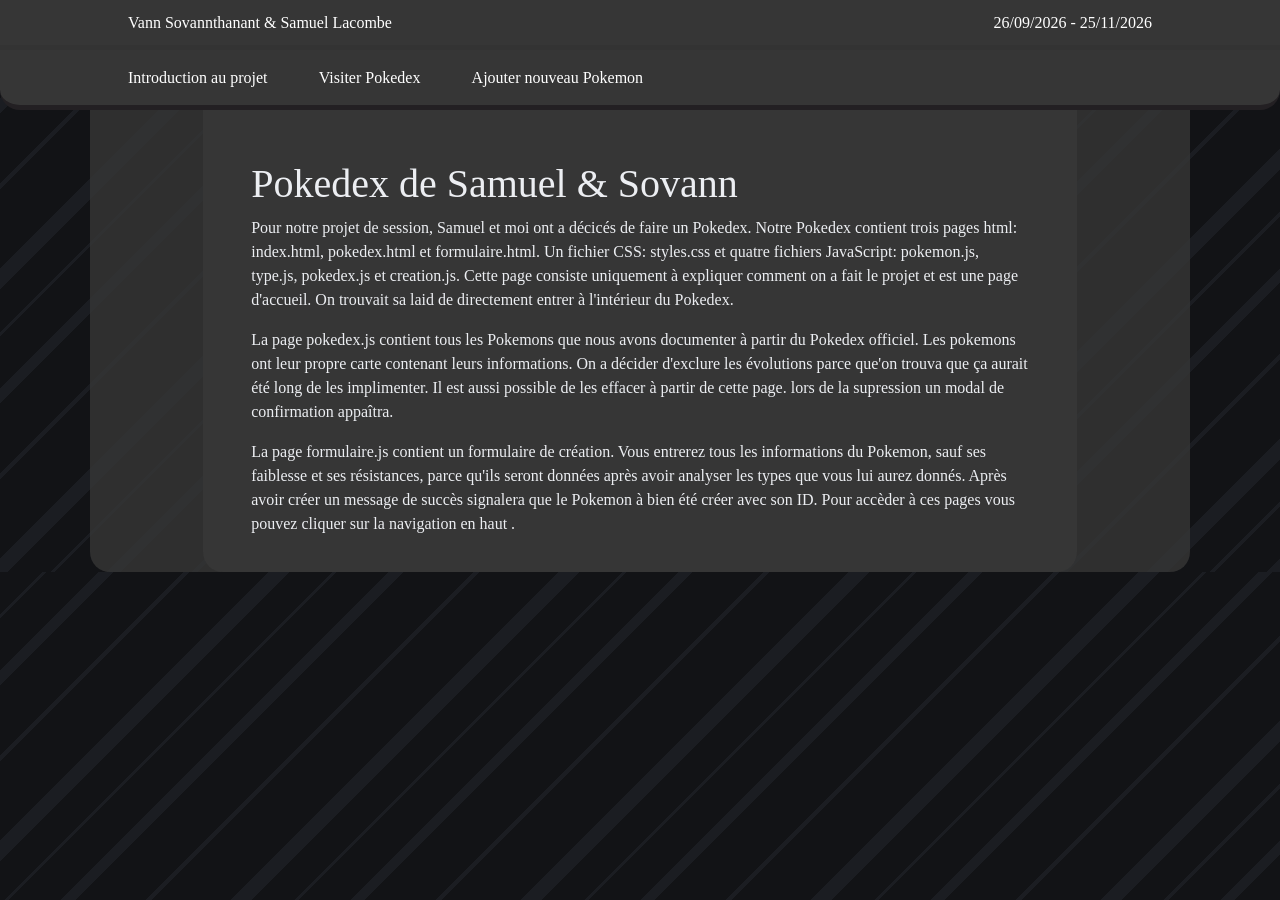
<file: index.html>
<!-- Fichier fait par Vann Sovannthanant. -->
<!DOCTYPE html>
<html lang="fr">
<head>
    <meta charset="UTF-8">
    <meta name="viewport" content="width=device-width, initial-scale=1.0">
    <title>Projet Personel</title>
    <!-- Importation des style Bootstrap et CSS. -->
    <link href="https://cdn.jsdelivr.net/npm/bootstrap@5.3.8/dist/css/bootstrap.min.css" rel="stylesheet" integrity="sha384-sRIl4kxILFvY47J16cr9ZwB07vP4J8+LH7qKQnuqkuIAvNWLzeN8tE5YBujZqJLB" crossorigin="anonymous">
    <script src="https://cdn.jsdelivr.net/npm/bootstrap@5.3.8/dist/js/bootstrap.bundle.min.js" integrity="sha384-FKyoEForCGlyvwx9Hj09JcYn3nv7wiPVlz7YYwJrWVcXK/BmnVDxM+D2scQbITxI" crossorigin="anonymous"></script>
    <link href="./styles.css" rel="stylesheet" type="text/css">
    <!-- Empêche une erreur. Ça se passe parce qu'on a pas d'icon. -->
    <link rel="icon" href="data:,">
</head>

<body>
    <header class="over-top-bar">
        <div>Vann Sovannthanant & Samuel Lacombe</div>
        <div>26/09/2026 - 25/11/2026</div>
    </header>

    <nav class="top-bar">
        <a class="index" href="index.html" style="text-decoration: none">Introduction au projet</a>
        <a class="pokedex" href="pokedex.html" style="text-decoration: none">Visiter Pokedex</a>
        <a class="formulaire" href="creation.html" style="text-decoration: none">Ajouter nouveau Pokemon</a>
    </nav>

    <div class ="arrierePlanCentral">
        <div class="planCentral">
            <h1>Pokedex de Samuel & Sovann</h1>
            <p>Pour notre projet de session, Samuel et moi ont a décicés de faire un Pokedex.
                Notre Pokedex contient trois pages html: index.html, pokedex.html et formulaire.html.
                Un fichier CSS: styles.css et quatre fichiers JavaScript: pokemon.js, type.js,
                pokedex.js et creation.js. Cette page consiste uniquement à expliquer comment
                on a fait le projet et est une page d'accueil. On trouvait sa laid de directement
                entrer à l'intérieur du Pokedex.</p>
            <p>La page pokedex.js contient tous les Pokemons que nous avons documenter à partir
                du Pokedex officiel. Les pokemons ont leur propre carte contenant leurs informations.
                On a décider d'exclure les évolutions parce que'on trouva que ça aurait été long
                de les implimenter. Il est aussi possible de les effacer à partir de cette page.
                lors de la supression un modal de confirmation appaîtra.</p>
            <P>La page formulaire.js contient un formulaire de création. Vous entrerez tous les
                informations du Pokemon, sauf ses faiblesse et ses résistances, parce qu'ils seront
                données après avoir analyser les types que vous lui aurez donnés. Après avoir créer
                un message de succès signalera que le Pokemon à bien été créer avec son ID. Pour
                accèder à ces pages vous pouvez cliquer sur la navigation en haut .</P>
        </div>
    </div>

</body>
</html>
</file>
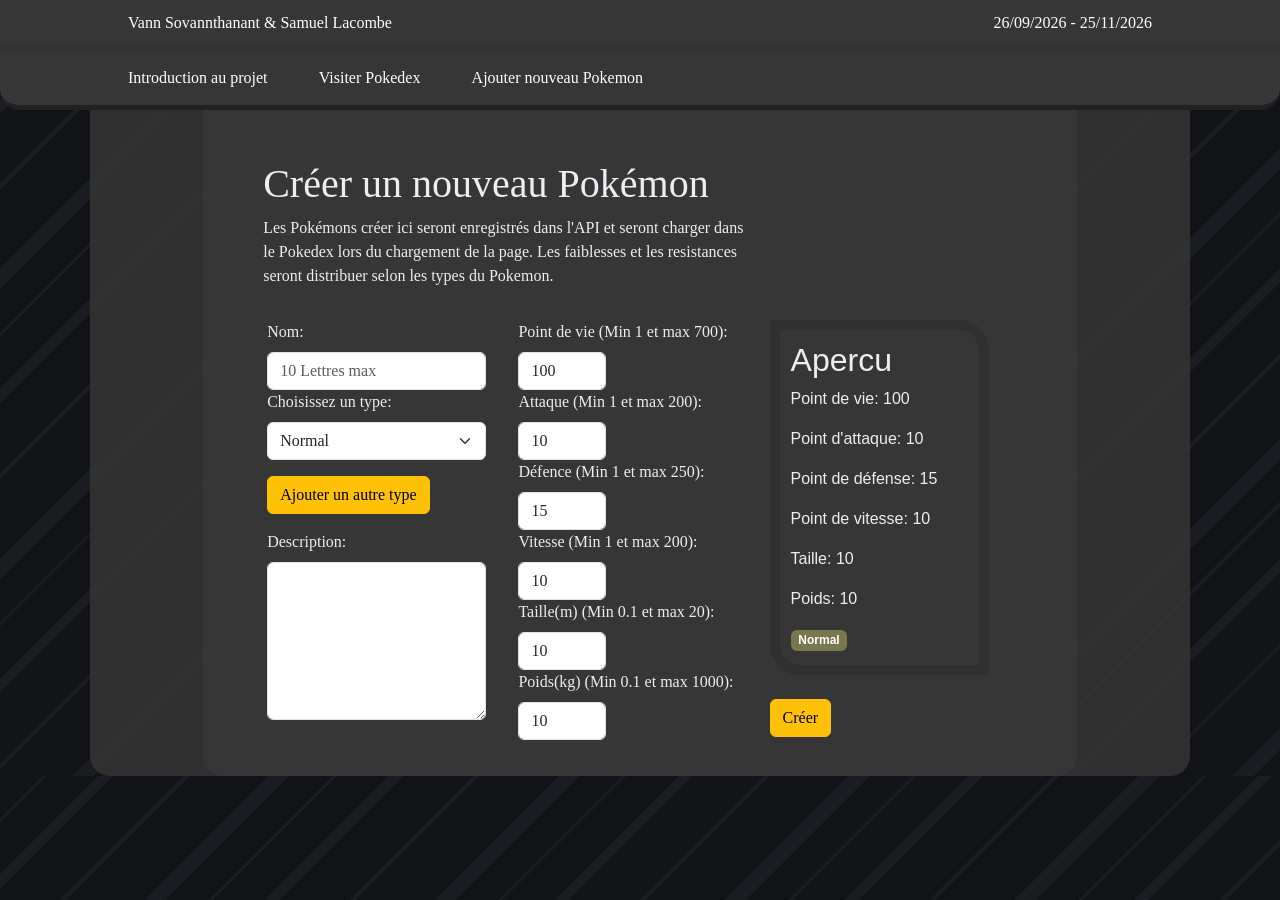
<file: creation.html>
<!-- Fichier fait par Vann Sovannthanant. -->
<!DOCTYPE html>
<html lang="fr">
<head>
    <meta charset="UTF-8">
    <meta name="viewport" content="width=device-width, initial-scale=1.0">
    <title>Nouveau Pokémon</title>
    <!-- Importation des style Bootstrap et CSS. -->
    <link href="https://cdn.jsdelivr.net/npm/bootstrap@5.3.8/dist/css/bootstrap.min.css" rel="stylesheet" integrity="sha384-sRIl4kxILFvY47J16cr9ZwB07vP4J8+LH7qKQnuqkuIAvNWLzeN8tE5YBujZqJLB" crossorigin="anonymous">
    <script src="https://cdn.jsdelivr.net/npm/bootstrap@5.3.8/dist/js/bootstrap.bundle.min.js" integrity="sha384-FKyoEForCGlyvwx9Hj09JcYn3nv7wiPVlz7YYwJrWVcXK/BmnVDxM+D2scQbITxI" crossorigin="anonymous"></script>
    <link href="./styles.css" rel="stylesheet" type="text/css">
    <!-- Importation des style Bootstrap et CSS. -->
    <script src="./scripts/creation.js" type="module"></script>
    <!-- Empêche une erreur. Ça se passe parce qu'on a pas d'icon. -->
    <link rel="icon" href="data:,">
</head>

<body>
    <header class="over-top-bar">
        <div>Vann Sovannthanant & Samuel Lacombe</div>
        <div>26/09/2026 - 25/11/2026</div>
    </header>

    <nav class="top-bar">
        <a class="index" href="index.html" style="text-decoration: none">Introduction au projet</a>
        <a class="pokedex" href="pokedex.html" style="text-decoration: none">Visiter Pokedex</a>
        <a class="formulaire" href="creation.html" style="text-decoration: none">Ajouter nouveau Pokemon</a>
    </nav>

    <div class ="arrierePlanCentral">
        <div class="planCentral row">
            <div class="col-8">
                <h1>Créer un nouveau Pokémon</h1>
                <p>Les Pokémons créer ici seront enregistrés dans l'API et seront charger dans le Pokedex lors du chargement de la page.
                    Les faiblesses et les resistances seront distribuer selon les types du Pokemon.</p>
                <!-- Il y'a un 'col-4' invisible, c'est volontaire. Question de style. -->
            </div>

            <form class="row" id="formulairePokemon">         
                <div class="col-4 p-3">    
                    <div>
                        <label class="form-label" for="nom">Nom:</label>
                        <input class="form-control" id="nom" type="text" name="nom" maxlength="10" placeholder="10 Lettres max" required>
                    </div>

                    <div class="mb-3">
                        <label class="form-label" for="selectType1">Choisissez un type:</label>
                        <select class="form-select" id="selectType1" name="selectTypeChoisi1">
                            <!-- On insère les types depuis JavaScript. -->
                        </select>
                        <button class="btn btn-warning mt-3" type="button" id="AjouterType">Ajouter un autre type</button> 
                    </div>

                    <div class="mb-3">
                        <label class="form-label" for="description">Description:</label>
                        <textarea class="form-control" id="description" name="description" rows="6"></textarea>
                    </div>
                </div>

                <div class="col-4 p-3" id="containerType">
                    <label class="form-label" for="pointVie">Point de vie (Min 1 et max 700):</label>
                    <input class="form-control" style="width: 40%;" type="number" id="pointVie" min="1" max="700" value="100" required>

                    <label class="form-label" for="attaque">Attaque (Min 1 et max 200):</label>
                    <input class="form-control" style="width: 40%;" type="number" id="attaque" min="1" max="200" value="10" required>

                    <label class="form-label" for="defence">Défence (Min 1 et max 250):</label>
                    <input class="form-control" style="width: 40%;" type="number" id="defence" min="1" max="250" value="15" required>

                    <label class="form-label" for="vitesse">Vitesse (Min 1 et max 200):</label>
                    <input class="form-control" style="width: 40%;" type="number" id="vitesse" min="1" max="200" value="10" required>

                    <label class="form-label" for="taille">Taille(m) (Min 0.1 et max 20):</label>
                    <input class="form-control" style="width: 40%;" type="number" id="taille" min="0.1" max="20" value="10" step="0.1" required>

                    <label class="form-label" for="poids">Poids(kg) (Min 0.1 et max 1000):</label>
                    <input class="form-control" style="width: 40%;" type="number" id="poids" min="0.1" max="1000" value="10" step="0.1" required>       
                </div>

                <div class="col-4 p-3">
                    <div class="carteAfficher" style="display: block;">
                        <h2 id="nomApercu"></h2>
                        <p id="pointVieApercu"></p>
                        <p id="attaqueApercu"></p>
                        <p id="defenceApercu"></p>
                        <p id="vitesseApercu"></p>
                        <p id="tailleApercu"></p>
                        <p id="poidsApercu"></p>
                        <div id="typesApercu"></div>
                    </div>
                    <button class="btn btn-warning mt-4" type="submit" id="Validation">Créer</button>
                </div>
            </form>

            <div class="carteSucces row" id="carteSucces">
                <img class="col-2" src="./multimedia/PikachuAhhShadow.png" alt="image de creation succès" style="background: transparent;">
                <p class="col-10" id="messageSucces"></p>
            </div>

        </div>
        
    </div>
    
</body>
</html>
</file>
<file: styles.css>
/* Fichier fait par Vann Sovannthanant. */

/* +=====+ Stylisation du header. +=====+ */
.over-top-bar {
    height: 50px;
    padding-left: 10%;
    padding-right: 10%;
    display: flex;
    align-items: center;
    justify-content: space-between;
    color: white;
    background-color: #363636;
    border-bottom: 5px solid #333333;
    /*border: 2px dashed orangered;*/
}
.top-bar {
    height: 60px;
    padding-left: 10%;
    padding-right: 10%;
    display: flex;
    align-items: center;
    gap: 5%;
    position: sticky;
    z-index: 1000;  /*Met par dessus les cartes.*/
    top: 0;
    color: white;
    background-color: #363636;
    border-bottom: 5px solid #232023;
    border-radius: 0px 0px 20px 20px;
    /*border: 2px dashed orangered;*/
}

/* +=====+ Stylisation pour les navigations. +=====+ */
.index:hover {
    border-top: 2px solid #5FD068;
    border-bottom: 2px solid #5FD068;
    border-radius: 30px 30px 30px 30px;
}
.pokedex:hover {
    border-top: 2px solid orange;
    border-bottom: 2px solid orange;
    border-radius: 30px 30px 30px 30px;
}
.formulaire:hover {
    border-top: 2px solid #C792EA;
    border-bottom: 2px solid #C792EA;
    border-radius: 30px 30px 30px 30px;
}
.parametre:hover {
    border-top: 2px solid lightcoral;
    border-bottom: 2px solid lightcoral;
    border-radius: 30px 30px 30px 30px;
}

/* +=====+ Stylisation de l'arrière-plan. +=====+ */
.arrierePlanCentral {
    width: 80%;
    min-width: 1100px;
    max-width: 1400px;
    padding-left: 5%;
    padding-right: 5%;
    margin: auto;
    background-color: rgba(54, 54, 54, 0.8);
    border-radius: 0px 0px 20px 20px;
    /*border: 2px dashed blue;*/
}
.planCentral {
    margin-left: 5%;
    margin-right: 5%;
    padding-top: 50px;
    padding-bottom: 20px;
    padding-left: 5%;
    padding-right: 5%;
    background-color: #363636;
    border-radius: 0px 0px 20px 20px;
}

/* +=====+ Stylisation de la grille et des cartes. +=====+ */
.carteAfficher {
    padding: 5%;
    display: none;
    font-family: Oswald, sans-serif;
    margin: auto;
    border-radius: 0px 30px 0px 30px;
    border: 10px solid #303030;
}
.containerTypes {
    background-color: #303030;
    border-radius: 10px 10px 20px 10px;
}
.containerFaiblesses {
    background-color: #303030;
    border-radius: 10px 10px 20px 10px;
}
.containerResistances {
    background-color: #303030;
    border-radius: 10px 10px 20px 10px;
}
.card {
    font-family: Oswald, sans-serif;
    color:white;
    background-color: #363636;
}
.card:hover {
    border-top: 5px solid #ffc107;
    border-bottom: 5px solid #ffc107;
}
canvas {
    background-color: #303030;
    border-radius: 10px 10px 20px 10px;
}
img {
    background-color: #303030;
}

/* +=====+ Stylisation des balises de corps. +=====+ */
body {
    color: #eceef2;
    font-family: Verdana;
    background-color:#121316;
    background-image: repeating-linear-gradient(135deg,
        transparent 0 30px,   #1b1d22 30px 33px,        /* Fine */
        transparent 33px 70px, #1b1d22 70px 80px,       /* Large */
        transparent 80px 130px, #1b1d22 130px 134px,    /* Fine */
        transparent 134px 190px, #1b1d22 190px 205px);  /* Large */
    /*background-color: #232023;*/
}
a, a:visited, a:hover, a:active {
    color: white;
    font-family: Verdana;
}

/* +=====+ Stylisation du modal. +=====+ */
.affichageModal {
    display: none;
    position: fixed;
    width: 100%;
    height: 100%;
    top: 0;
    left: 0;
    background-color: rgba(54, 54, 54, 0.9);
    z-index: 1001;  /*Se met par dessus navigation.*/
}
.affichageModal.show {
    display: flex;
}
.boiteModal {
    display: block;
    margin: auto auto;
    max-width: 30%;
    background-color: #363636;
    border-radius: 0px 20px 0px 30px;
}

/* +=====+ Stylisation autre. +=====+ */
.carteSucces {
    display: none;
    max-width: 60%;
    align-items: center;
    padding-top: 1%;
    margin: auto;
    font-family: Oswald, sans-serif;
    background-color: #007E33;
    border-radius: 0px 0px 20px 20px;
    border: 10px solid #28a745;
}
</file>
